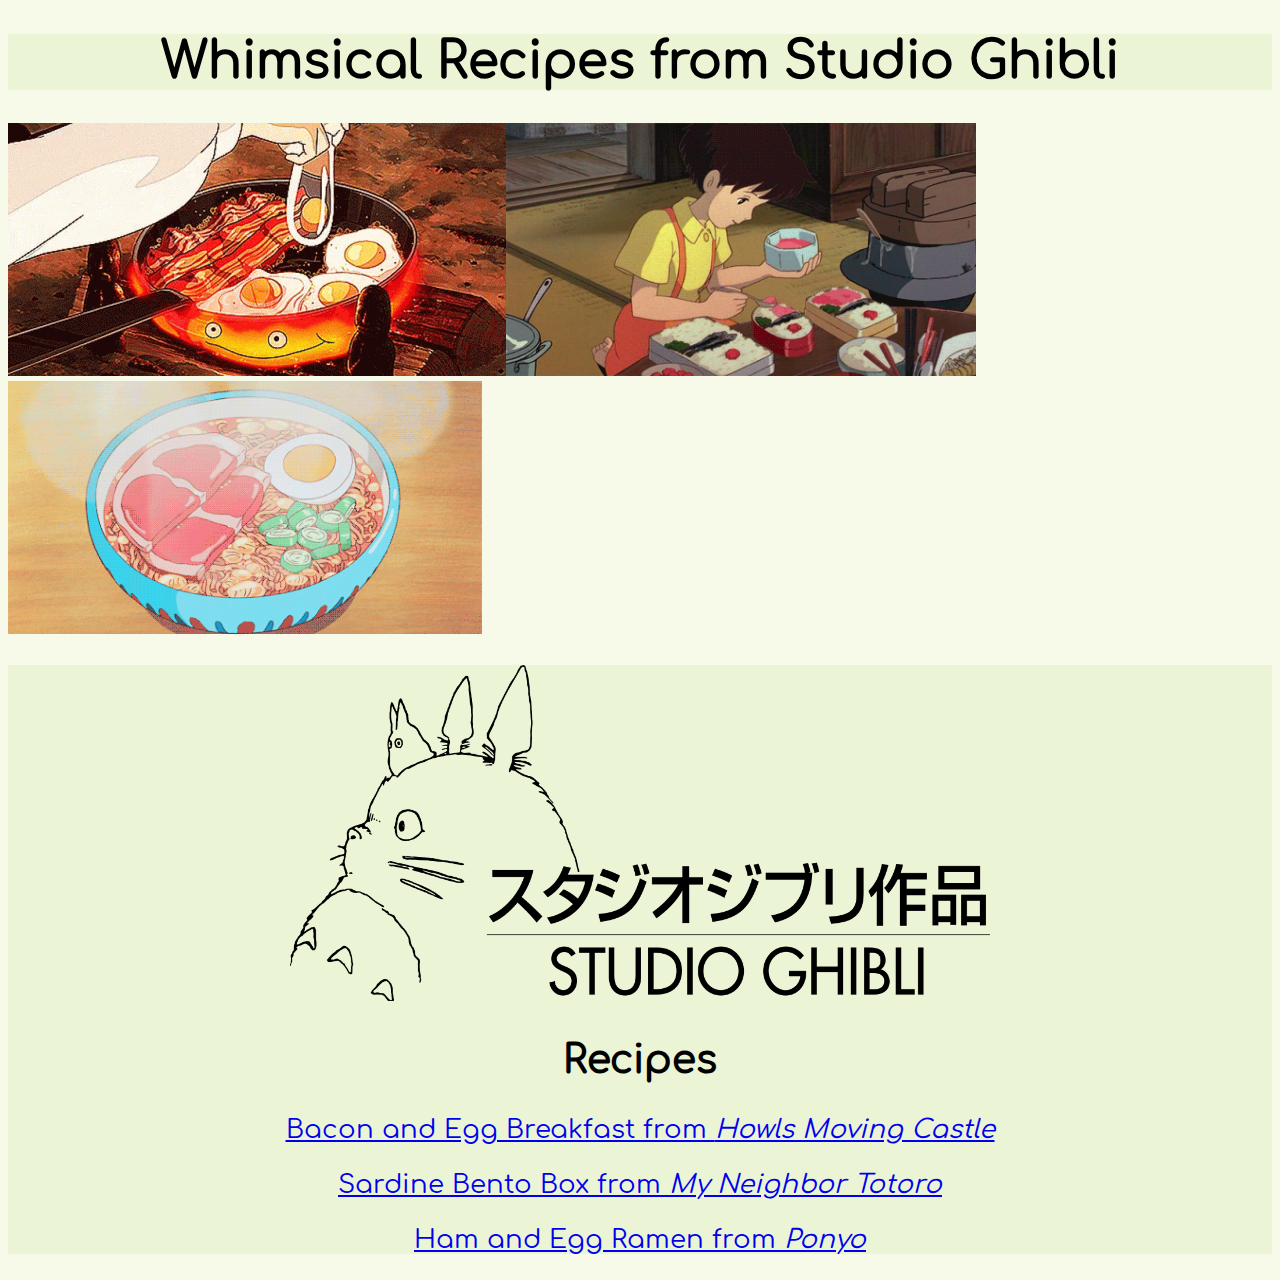
<file: index.html>
<!DOCTYPE html>
<html lang="en">
    <head>
        <meta charset="UTF-8">
        <title>Odin Recipes</title>
        <link rel="stylesheet" href="css/styles.css">
    </head>
    
    <body>

        <h1>Whimsical Recipes from Studio Ghibli</h1>

        <div><img class="image" src="images/bacon-and-eggs.gif"><img class="image" src="images/bento.gif" height="253"><img class="image" src="images/ramen.gif" height="253"></div>
        
        <div class="recipes">
        <p><img src="images/studio-ghibli-logo.png"></p>
        
        <h2>Recipes</h2>

        <p><a href="recipes/bacon-and-eggs.html">Bacon and Egg Breakfast from <em>Howls Moving Castle</em></a></p>
        <p><a href="recipes/bento.html">Sardine Bento Box from <em>My Neighbor Totoro</em></a></p>
        <p><a href="recipes/ramen.html">Ham and Egg Ramen from <em>Ponyo</em></a></p>
        </div>

    </body>
</html>
</file>
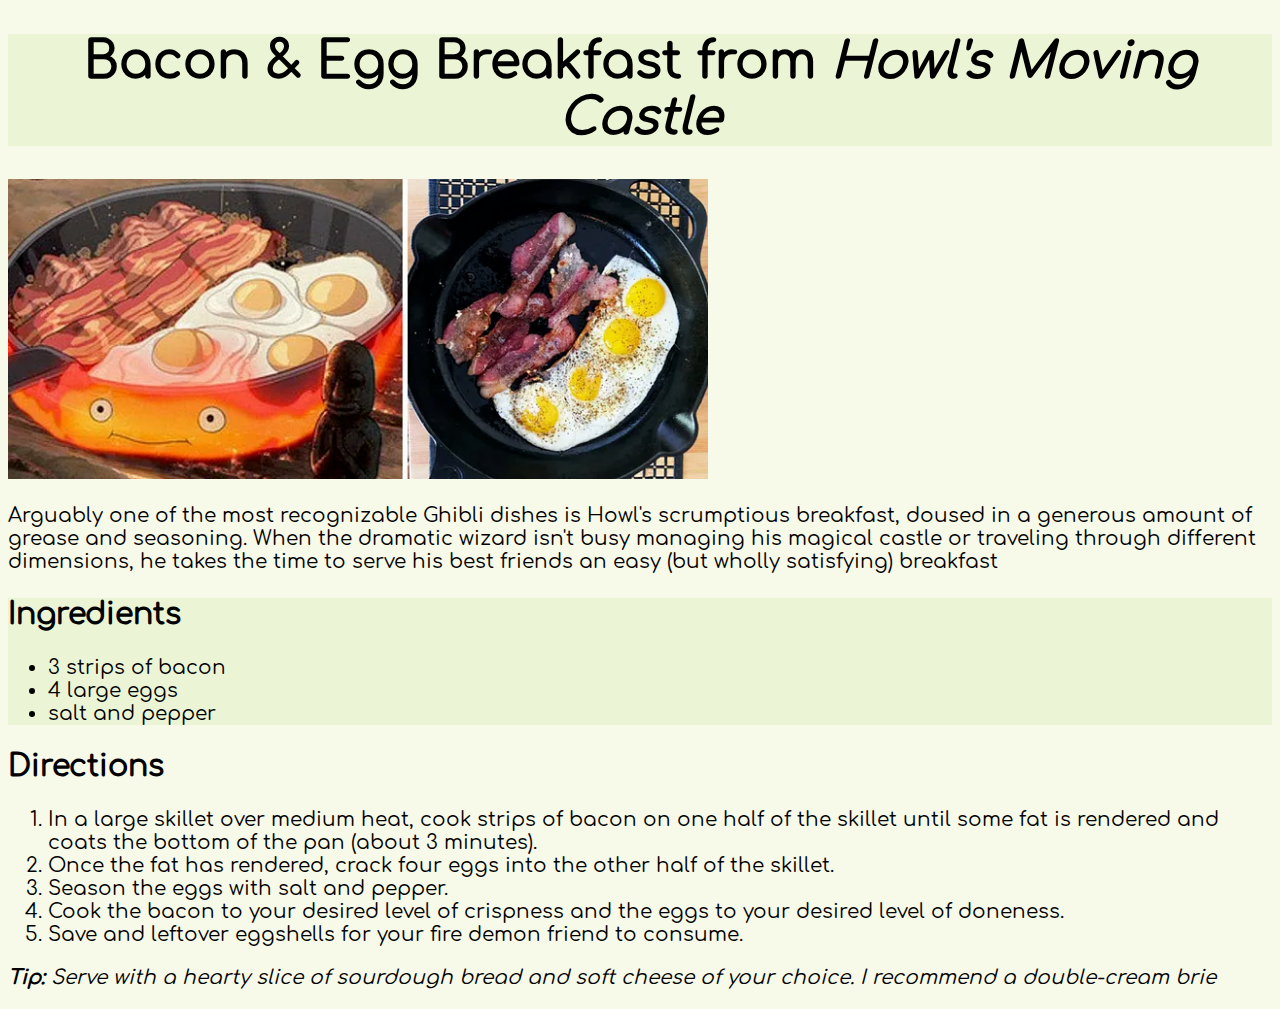
<file: recipes/bacon-and-eggs.html>
<!DOCTYPE html>
<html lang="en">
    <head>
        <meta charset="UTF-8">
        <title>Bacon and Eggs</title>
        <link rel="stylesheet" href="../css/styles.css">
    </head>

    <body>

        <h1>Bacon & Egg Breakfast from <em>Howl's Moving Castle</em></h1>

        <img src="../images/bacon-and-eggs.png">

        <p>Arguably one of the most recognizable Ghibli dishes is Howl's scrumptious breakfast, doused in a generous amount of grease and seasoning. When the dramatic wizard isn't busy managing his magical castle or traveling through different dimensions, he takes the time to serve his best friends an easy (but wholly satisfying) breakfast</p>
        
        <div class="ingredients">
        <h2>Ingredients</h2>

        <ul>
            <li>3 strips of bacon</li>
            <li>4 large eggs</li>
            <li>salt and pepper</li>
        </ul>
        </div>

        <h2>Directions</h2>

        <ol>
            <li> In a large skillet over medium heat, cook strips of bacon on one half of the skillet until some fat is rendered and coats the bottom of the pan (about 3 minutes).</li>
            <li>Once the fat has rendered, crack four eggs into the other half of the skillet.</li>
            <li>Season the eggs with salt and pepper.</li>
            <li>Cook the bacon to your desired level of crispness and the eggs to your desired level of doneness.  </li>
            <li>Save and leftover eggshells for your fire demon friend to consume.</li>
        </ol>

        <p><em><strong>Tip:</strong> Serve with a hearty slice of sourdough bread and soft cheese of your choice. I recommend a double-cream brie</em></p>

    </body>

</html>
</file>
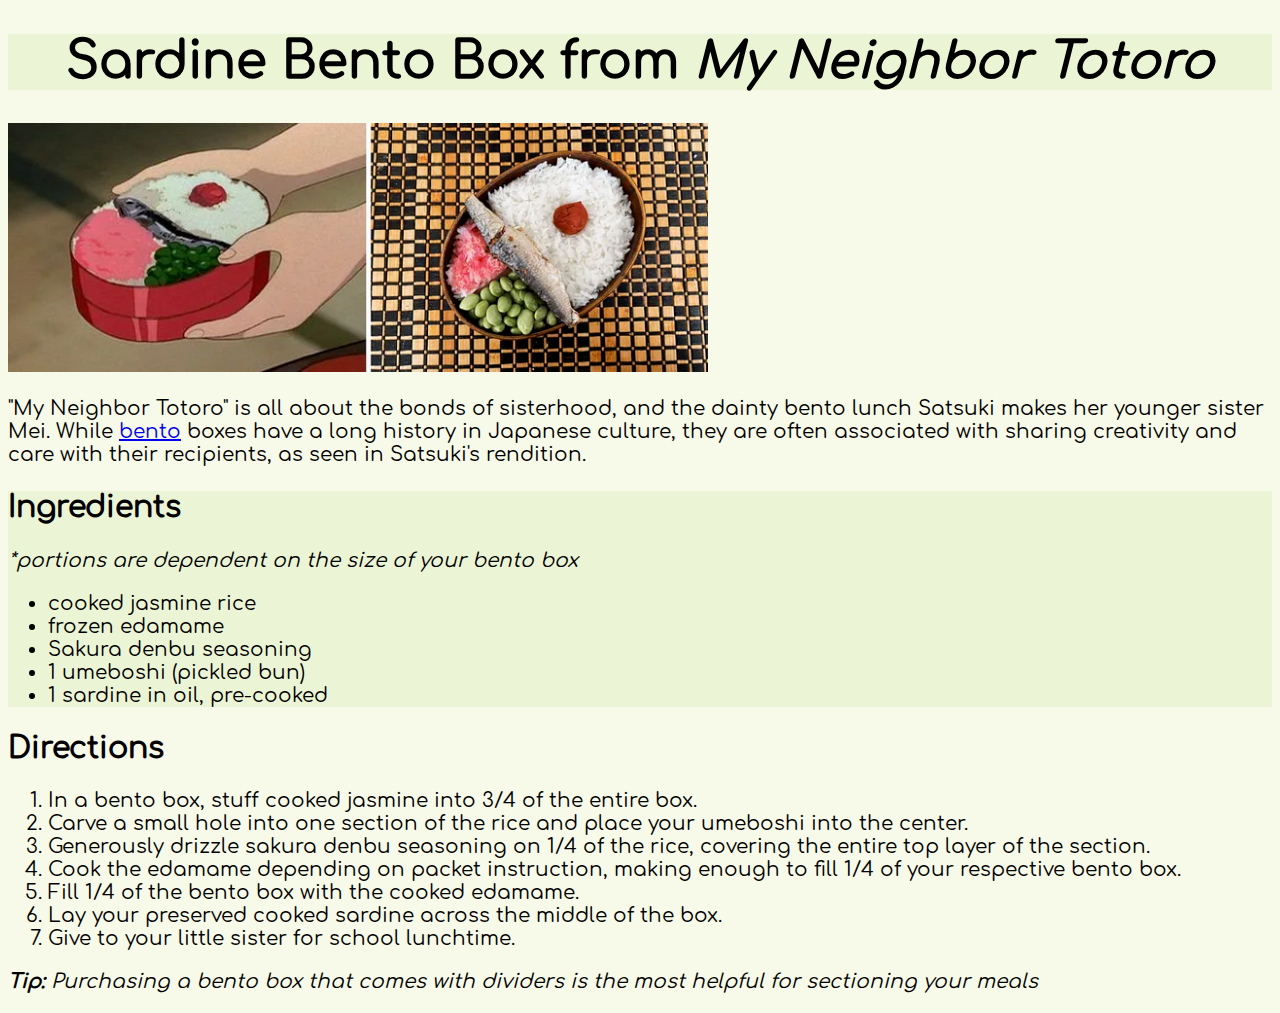
<file: recipes/bento.html>
<!DOCTYPE html>
<html lang="en">
    <head>
        <meta charset="UTF-8">
        <title>Bento</title>
        <link rel="stylesheet" href="../css/styles.css">
    </head>

    <body>

        <h1>Sardine Bento Box from <em>My Neighbor Totoro</em></h1>

        <img src="../images/bento.png">

        <p>"My Neighbor Totoro" is all about the bonds of sisterhood, and the dainty bento lunch Satsuki makes her younger sister Mei. While <a href="https://en.wikipedia.org/wiki/Bento">bento</a> boxes have a long history in Japanese culture, they are often associated with sharing creativity and care with their recipients, as seen in Satsuki's rendition.</p>
        
        <div class="ingredients">
        <h2>Ingredients</h2>

        <p><em>*portions are dependent on the size of your bento box</em></p>

        <ul>
            <li>cooked jasmine rice</li>
            <li>frozen edamame</li>
            <li>Sakura denbu seasoning</li>
            <li>1 umeboshi (pickled bun)</li>
            <li>1 sardine in oil, pre-cooked</li>
        </ul>
        </div>

        <h2>Directions</h2>

        <ol>
            <li>In a bento box, stuff cooked jasmine into 3/4 of the entire box.</li>
            <li>Carve a small hole into one section of the rice and place your umeboshi into the center.</li>
            <li>Generously drizzle sakura denbu seasoning on 1/4 of the rice, covering the entire top layer of the section.</li>
            <li>Cook the edamame depending on packet instruction, making enough to fill 1/4 of your respective bento box.</li>
            <li>Fill 1/4 of the bento box with the cooked edamame.</li>
            <li>Lay your preserved cooked sardine across the middle of the box.</li>
            <li>Give to your little sister for school lunchtime.</li>
        </ol>

        <p><em><strong>Tip:</strong> Purchasing a bento box that comes with dividers is the most helpful for sectioning your meals </em></p>

    </body>
    
</html>
</file>
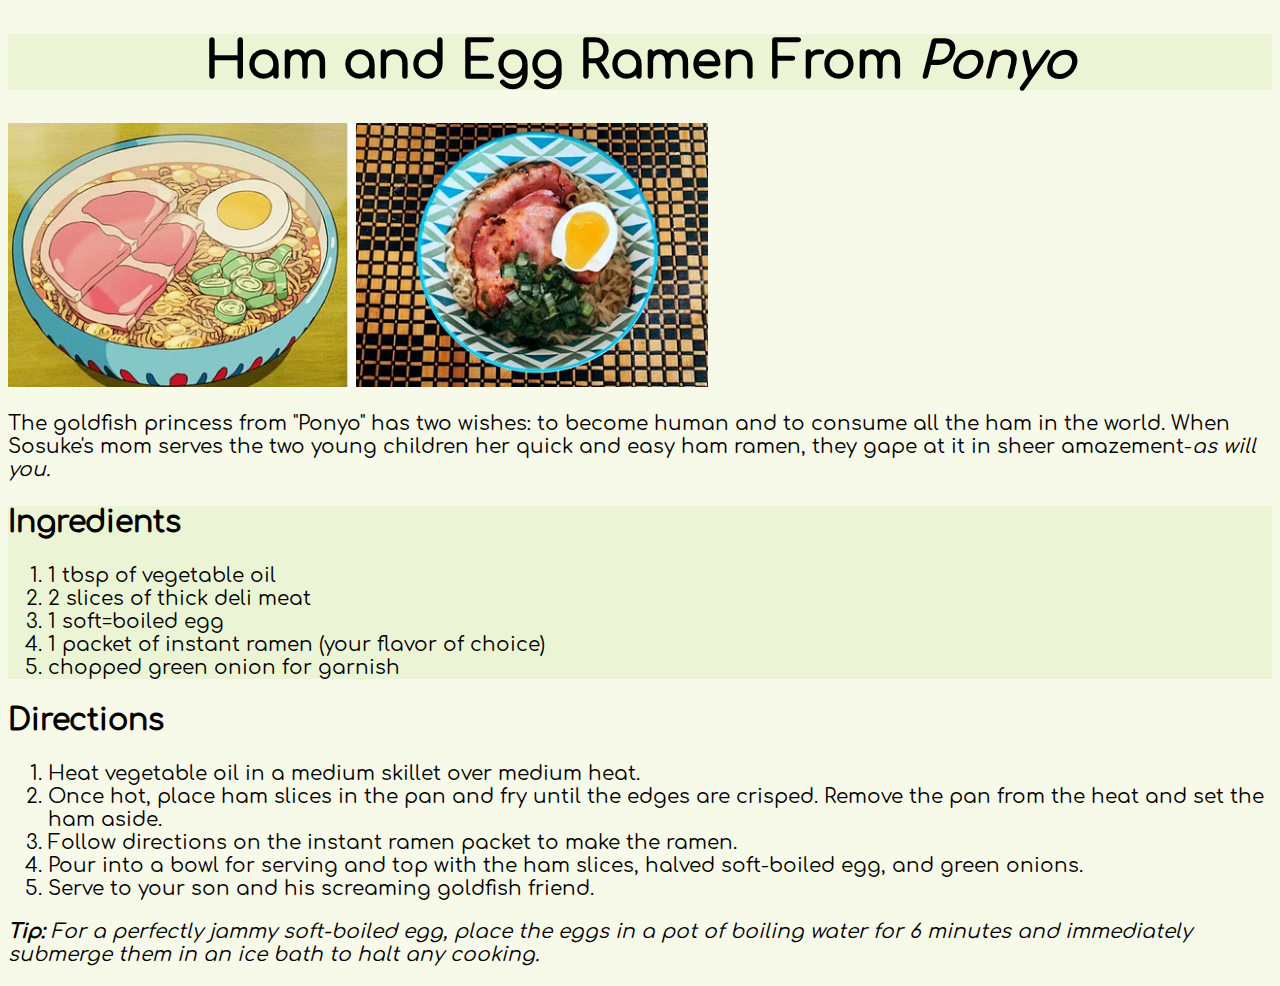
<file: recipes/ramen.html>
<!DOCTYPE html>
<html lang="en">
    <head>
        <meta charset="UTF-8">
        <title>Ramen</title>
        <link rel="stylesheet" href="../css/styles.css">
    </head>

    <body>

        <h1>Ham and Egg Ramen From <em>Ponyo</em></h1>

        <img src="../images/ramen.png">

        <p>The goldfish princess from "Ponyo" has two wishes: to become human and to consume all the ham in the world. When Sosuke's mom serves the two young children her quick and easy ham ramen, they gape at it in sheer amazement-<em>as will you.</em></p>

        <div class="ingredients"><h2>Ingredients</h2>

        <ol>
            <li>1 tbsp of vegetable oil</li>
            <li>2 slices of thick deli meat</li>
            <li>1 soft=boiled egg</li>
            <li>1 packet of instant ramen (your flavor of choice)</li>
            <li>chopped green onion for garnish</li>
        </ol>
        </div>

        <h2>Directions</h2>

        <ol>
            <li>Heat vegetable oil in a medium skillet over medium heat.</li>
            <li>Once hot, place ham slices in the pan and fry until the edges are crisped. Remove the pan from the heat and set the ham aside.</li>
            <li>Follow directions on the instant ramen packet to make the ramen.</li>
            <li>Pour into a bowl for serving and top with the ham slices, halved soft-boiled egg, and green onions.</li>
            <li>Serve to your son and his screaming goldfish friend.</li>
        </ol>

        <p><em><strong>Tip:</strong> For a perfectly jammy soft-boiled egg, place the eggs in a pot of boiling water for 6 minutes and immediately submerge them in an ice bath to halt any cooking.</em></p>

    </body>
 

</html>
</file>
<file: css/styles.css>
@font-face {
    font-family: Comfortaa;
    src: url(../fonts/comfortaa/Comfortaa-Regular.ttf);
}

body {
    background-color: #f7f9e9;
    font-size: 20px;
    font-family: Comfortaa;
}

h1 {
    text-align: center;
    background-color: #ebf5d6;
    font-size: 50px;
}

.ingredients {
    background-color: #ebf5d6;
}

img {
    height: auto;
    width: 700px
}

.image {
    height: 253px;
    width: auto;
}

.recipes {
    background-color: #ebf5d6;
    font-size: 26px;
    text-align: center;
}
</file>
